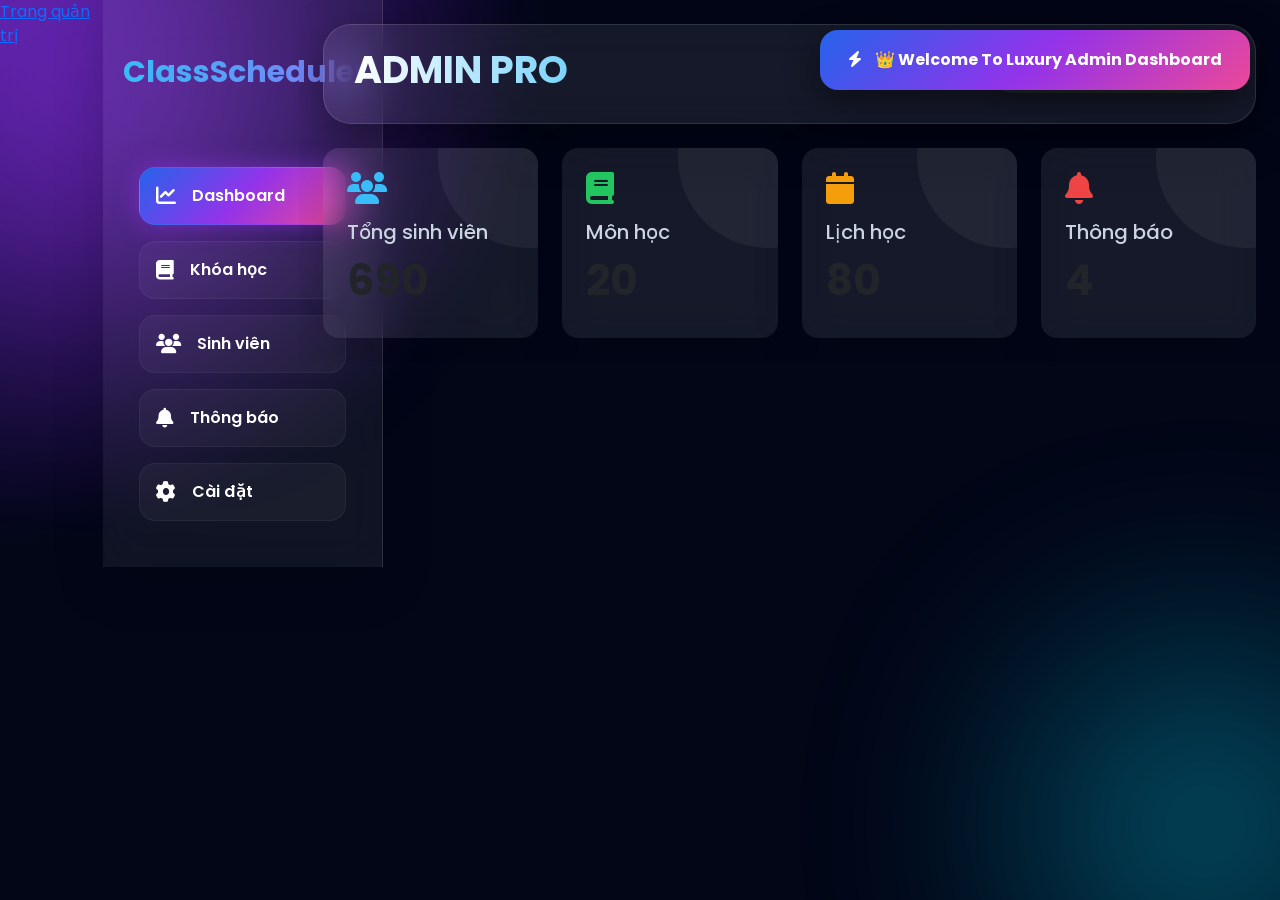
<file: index.html>
<!DOCTYPE html>
<html lang="vi">

<head>

<meta charset="UTF-8">

<meta name="viewport"
content="width=device-width, initial-scale=1.0">

<title>Admin Pro Dashboard</title>

<!-- BOOTSTRAP 5 -->
<link href="https://cdn.jsdelivr.net/npm/bootstrap@5.3.3/dist/css/bootstrap.min.css"
rel="stylesheet">

<!-- FONT AWESOME -->
<link rel="stylesheet"
href="https://cdnjs.cloudflare.com/ajax/libs/font-awesome/6.5.1/css/all.min.css"/>

<!-- CSS -->
<link rel="stylesheet" href="css/style2.css">

<a href="index2.html">Trang quản trị</a>

</head>

<body>

<!-- CONTAINER -->
<div class="container-fluid p-0">

    <div class="row g-0">

        <!-- SIDEBAR -->
        <div class="col-12 col-md-3 col-lg-2">

            <div class="sidebar h-100 shadow-lg">

                <div class="logo text-center py-4">
                    <h2 class="fw-bold text-white">
                        ClassScheduler
                    </h2>
                </div>

                <ul class="menu list-unstyled px-3">

                    <li class="mb-3">

                        <a class="nav-link active d-flex align-items-center gap-3 rounded-4 p-3"
                        data-target="dashboard">

                            <i class="fa-solid fa-chart-line"></i>
                            <span>Dashboard</span>

                        </a>

                    </li>

                    <li class="mb-3">

                        <a class="nav-link d-flex align-items-center gap-3 rounded-4 p-3"
                        data-target="courses">

                            <i class="fa-solid fa-book"></i>
                            <span>Khóa học</span>

                        </a>

                    </li>

                    <li class="mb-3">

                        <a class="nav-link d-flex align-items-center gap-3 rounded-4 p-3"
                        data-target="students">

                            <i class="fa-solid fa-users"></i>
                            <span>Sinh viên</span>

                        </a>

                    </li>

                    <li class="mb-3">

                        <a class="nav-link d-flex align-items-center gap-3 rounded-4 p-3"
                        data-target="notifications">

                            <i class="fa-solid fa-bell"></i>
                            <span>Thông báo</span>

                        </a>

                    </li>

                    <li class="mb-3">

                        <a class="nav-link d-flex align-items-center gap-3 rounded-4 p-3"
                        data-target="settings">

                            <i class="fa-solid fa-gear"></i>
                            <span>Cài đặt</span>

                        </a>

                    </li>

                </ul>

            </div>

        </div>

        <!-- MAIN -->
        <div class="col-12 col-md-9 col-lg-10">

            <div class="main p-3 p-md-4">

                <!-- TOPBAR -->
                <div class="topbar
                d-flex
                justify-content-between
                align-items-center
                flex-wrap
                gap-3
                mb-4">

                    <h1 class="fw-bold text-white">
                        ADMIN PRO
                    </h1>

                    <div class="admin bg-dark text-white px-4 py-2 rounded-pill shadow">

                        Xin chào,
                        <b>Administrator</b>

                    </div>

                </div>

                <!-- DASHBOARD -->
                <div id="dashboard" class="section active">

                    <div class="row g-4">

                        <div class="col-12 col-sm-6 col-xl-3">

                            <div class="card border-0 shadow-lg rounded-4 p-4">

                                <i class="fa-solid fa-users blue fs-2 mb-3"></i>

                                <h3 class="fs-5">
                                    Tổng sinh viên
                                </h3>

                                <h2 class="fw-bold">
                                    1200
                                </h2>

                            </div>

                        </div>

                        <div class="col-12 col-sm-6 col-xl-3">

                            <div class="card border-0 shadow-lg rounded-4 p-4">

                                <i class="fa-solid fa-book green fs-2 mb-3"></i>

                                <h3 class="fs-5">
                                    Môn học
                                </h3>

                                <h2 class="fw-bold">
                                    35
                                </h2>

                            </div>

                        </div>

                        <div class="col-12 col-sm-6 col-xl-3">

                            <div class="card border-0 shadow-lg rounded-4 p-4">

                                <i class="fa-solid fa-calendar orange fs-2 mb-3"></i>

                                <h3 class="fs-5">
                                    Lịch học
                                </h3>

                                <h2 class="fw-bold">
                                    140
                                </h2>

                            </div>

                        </div>

                        <div class="col-12 col-sm-6 col-xl-3">

                            <div class="card border-0 shadow-lg rounded-4 p-4">

                                <i class="fa-solid fa-bell red fs-2 mb-3"></i>

                                <h3 class="fs-5">
                                    Thông báo
                                </h3>

                                <h2 class="fw-bold">
                                    8
                                </h2>

                            </div>

                        </div>

                    </div>

                </div>

                <!-- COURSES -->
                <div id="courses" class="section">

                    <div class="content-box
                    bg-dark
                    text-white
                    rounded-4
                    shadow-lg
                    p-4">

                        <div class="d-flex
                        justify-content-between
                        align-items-center
                        flex-wrap
                        gap-3
                        mb-4">

                            <h2>
                                Quản lý khóa học
                            </h2>

                            <button class="btn btn-success rounded-pill px-4">

                                <i class="fa-solid fa-plus"></i>
                                Thêm môn học

                            </button>

                        </div>

                        <div class="table-responsive">

                            <table class="table table-dark table-hover align-middle text-center">

                                <thead>

                                    <tr>

                                        <th>ID</th>
                                        <th>Tên môn</th>
                                        <th>Giảng viên</th>
                                        <th>Hành động</th>

                                    </tr>

                                </thead>

                                <tbody>

                                    <tr>

                                        <td>CS101</td>
                                        <td>Lập trình Web</td>
                                        <td>Nguyễn Văn A</td>

                                        <td>

                                            <button class="btn btn-warning">

                                                <i class="fa-solid fa-pen"></i>

                                            </button>

                                            <button class="btn btn-danger">

                                                <i class="fa-solid fa-trash"></i>

                                            </button>

                                        </td>

                                    </tr>

                                    <tr>

                                        <td>CS202</td>
                                        <td>Cơ sở dữ liệu</td>
                                        <td>Trần Thị B</td>

                                        <td>

                                            <button class="btn btn-warning">

                                                <i class="fa-solid fa-pen"></i>

                                            </button>

                                            <button class="btn btn-danger">

                                                <i class="fa-solid fa-trash"></i>

                                            </button>

                                        </td>

                                    </tr>

                                </tbody>

                            </table>

                        </div>

                    </div>

                </div>

                <!-- STUDENTS -->
                <div id="students" class="section">

                    <div class="content-box
                    bg-dark
                    text-white
                    rounded-4
                    shadow-lg
                    p-4">

                        <h2 class="mb-4">
                            Danh sách sinh viên
                        </h2>

                        <div class="table-responsive">

                            <table class="table table-bordered table-hover table-dark text-center">

                                <thead>

                                    <tr>

                                        <th>MSSV</th>
                                        <th>Họ tên</th>
                                        <th>Lớp</th>

                                    </tr>

                                </thead>

                                <tbody>

                                    <tr>

                                        <td>1971020309</td>
                                        <td>Nguyễn Văn Nam</td>
                                        <td>DHKTPM17A</td>

                                    </tr>

                                    <tr>

                                        <td>1971020310</td>
                                        <td>Trần Quốc Bảo</td>
                                        <td>DHKTPM17B</td>

                                    </tr>

                                </tbody>

                            </table>

                        </div>

                    </div>

                </div>

                <!-- NOTIFICATIONS -->
                <div id="notifications" class="section">

                    <div class="content-box
                    bg-dark
                    text-white
                    rounded-4
                    shadow-lg
                    p-4">

                        <h2 class="mb-4">
                            Thông báo hệ thống
                        </h2>

                        <div class="alert alert-warning rounded-4">

                            📌 Deadline nộp bài môn Web vào ngày 20/05

                        </div>

                        <div class="alert alert-info rounded-4">

                            📌 Bảo trì hệ thống lúc 23:00 tối nay

                        </div>

                    </div>

                </div>

                <!-- SETTINGS -->
                <div id="settings" class="section">

                    <div class="content-box
                    bg-dark
                    text-white
                    rounded-4
                    shadow-lg
                    p-4">

                        <h2 class="mb-4">
                            Cài đặt hệ thống
                        </h2>

                        <div class="mb-4">

                            <label class="form-label">
                                Tên quản trị viên
                            </label>

                            <input
                            type="text"
                            class="form-control"
                            value="Administrator">

                        </div>

                        <div class="mb-4">

                            <label class="form-label">
                                Email
                            </label>

                            <input
                            type="email"
                            class="form-control"
                            value="admin@gmail.com">

                        </div>

                        <button class="btn btn-success rounded-pill px-4">

                            Lưu thay đổi

                        </button>

                    </div>

                </div>

            </div>

        </div>

    </div>

</div>

<!-- BOOTSTRAP JS -->
<script src="https://cdn.jsdelivr.net/npm/bootstrap@5.3.3/dist/js/bootstrap.bundle.min.js"></script>

<!-- LINK FILE JS -->
<script src="js/api.js"></script>
<script src="js/main.js"></script>

</body>
</html>
</file>
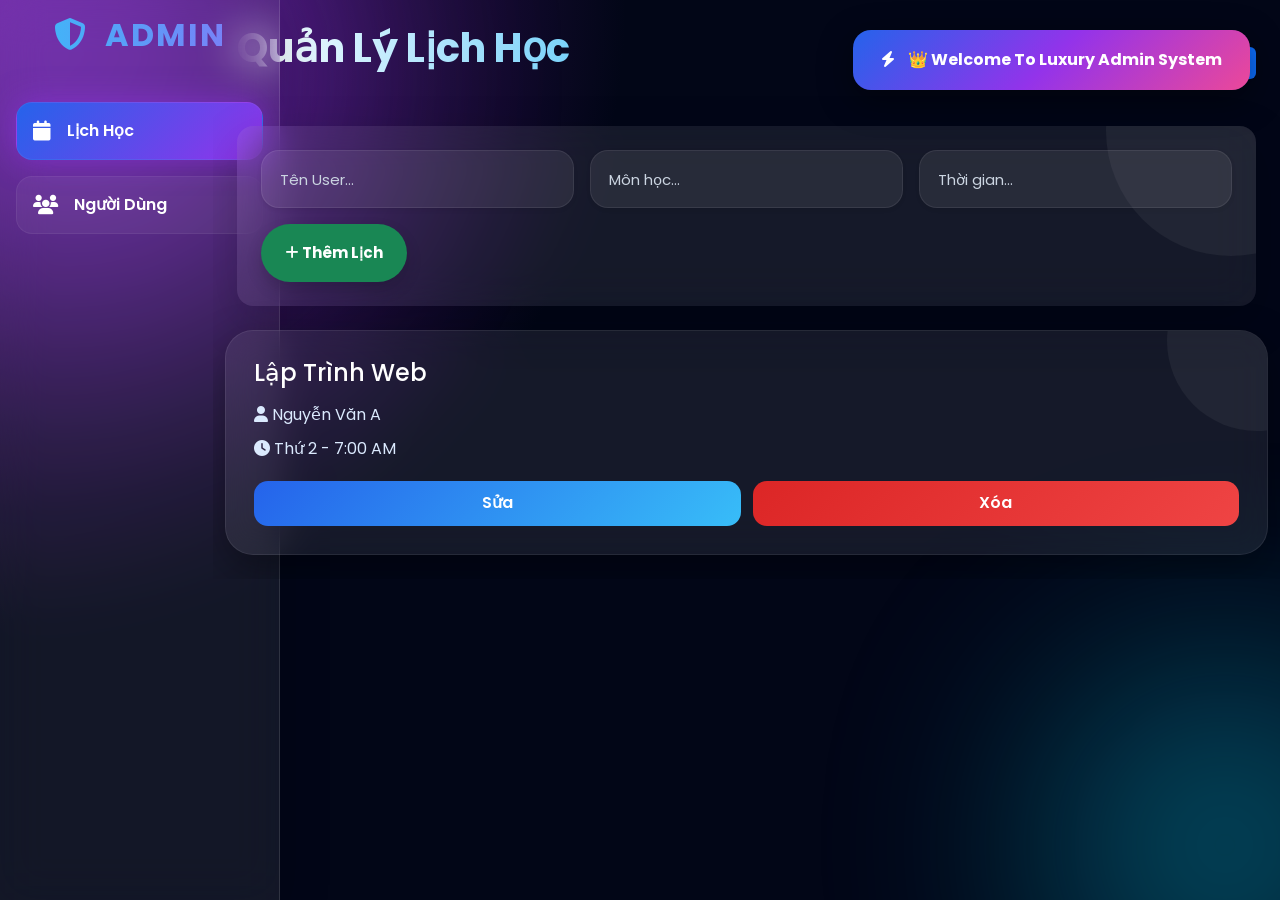
<file: index2.html>
<!DOCTYPE html>
<html lang="vi">

<head>

    <meta charset="UTF-8">

    <meta name="viewport"
    content="width=device-width, initial-scale=1.0">

    <title>Hệ Thống Quản Lý Toàn Diện</title>

    <!-- BOOTSTRAP 5 -->
    <link href="https://cdn.jsdelivr.net/npm/bootstrap@5.3.3/dist/css/bootstrap.min.css"
    rel="stylesheet">

    <!-- FONT AWESOME -->
    <link rel="stylesheet"
    href="https://cdnjs.cloudflare.com/ajax/libs/font-awesome/6.4.0/css/all.min.css">

    <!-- LINK CSS -->
    <link rel="stylesheet" href="css/style3.css">

</head>

<body>

<!-- CONTAINER -->
<div class="container-fluid p-0">

    <div class="row g-0 min-vh-100">

        <!-- SIDEBAR -->
        <div class="col-12 col-md-3 col-lg-2">

            <div class="sidebar h-100 shadow-lg p-3">

                <h2 class="text-center text-white fw-bold mb-5">

                    <i class="fa-solid fa-shield-halved"></i>
                    ADMIN

                </h2>

                <div class="nav-link active
                d-flex
                align-items-center
                gap-3
                rounded-4
                p-3
                mb-3"
                data-target="schedule-sec">

                    <i class="fa-solid fa-calendar"></i>

                    Lịch Học

                </div>

                <div class="nav-link
                d-flex
                align-items-center
                gap-3
                rounded-4
                p-3"
                data-target="user-sec">

                    <i class="fa-solid fa-users"></i>

                    Người Dùng

                </div>

            </div>

        </div>

        <!-- MAIN -->
        <div class="col-12 col-md-9 col-lg-10">

            <div class="main p-3 p-md-4">

                <!-- SCHEDULE -->
                <div id="schedule-sec"
                class="section active">

                    <div class="d-flex
                    justify-content-between
                    align-items-center
                    flex-wrap
                    gap-3
                    mb-4">

                        <h1 class="fw-bold text-white">

                            Quản Lý Lịch Học

                        </h1>

                        <!-- BADGE -->
                        <span class="badge bg-primary fs-6 px-3 py-2">

                            Bootstrap 5

                        </span>

                    </div>

                    <!-- CARD -->
                    <div class="glass-card
                    card
                    border-0
                    shadow-lg
                    rounded-4
                    p-4
                    mb-4">

                        <div class="row g-3">

                            <div class="col-12 col-md-4">

                                <input
                                type="text"
                                id="sch-user"
                                class="form-control shadow-sm"
                                placeholder="Tên User...">

                            </div>

                            <div class="col-12 col-md-4">

                                <input
                                type="text"
                                id="sch-subject"
                                class="form-control shadow-sm"
                                placeholder="Môn học...">

                            </div>

                            <div class="col-12 col-md-4">

                                <input
                                type="text"
                                id="sch-time"
                                class="form-control shadow-sm"
                                placeholder="Thời gian...">

                            </div>

                            <div class="col-12">

                                <button
                                class="btn btn-success btn-lg rounded-pill px-4 shadow"
                                onclick="addSchedule()">

                                    <i class="fa-solid fa-plus"></i>
                                    Thêm Lịch

                                </button>

                            </div>

                        </div>

                    </div>

                    <!-- GRID -->
                    <div id="scheduleGrid"
                    class="grid row g-4"></div>

                </div>

                <!-- USERS -->
                <div id="user-sec"
                class="section">

                    <div class="d-flex
                    justify-content-between
                    align-items-center
                    flex-wrap
                    gap-3
                    mb-4">

                        <h1 class="fw-bold text-white">

                            Quản Lý Người Dùng

                        </h1>

                        <span class="badge bg-info fs-6 px-3 py-2">

                            User Manager

                        </span>

                    </div>

                    <!-- CARD -->
                    <div class="glass-card
                    card
                    border-0
                    shadow-lg
                    rounded-4
                    p-4
                    mb-4">

                        <div class="row g-3">

                            <div class="col-12 col-md-5">

                                <input
                                type="text"
                                id="u-name"
                                class="form-control shadow-sm"
                                placeholder="Họ và tên...">

                            </div>

                            <div class="col-12 col-md-5">

                                <input
                                type="text"
                                id="u-role"
                                class="form-control shadow-sm"
                                placeholder="Chức vụ...">

                            </div>

                            <div class="col-12 col-md-2">

                                <button
                                class="btn btn-info btn-lg w-100 rounded-pill shadow"
                                onclick="addUser()">

                                    Thêm

                                </button>

                            </div>

                        </div>

                    </div>

                    <!-- GRID -->
                    <div id="userGrid"
                    class="grid row g-4"></div>

                </div>

            </div>

        </div>

    </div>

</div>

<!-- BOOTSTRAP JS -->
<script src="https://cdn.jsdelivr.net/npm/bootstrap@5.3.3/dist/js/bootstrap.bundle.min.js"></script>

<!-- LINK JS -->
<script src="js/main.js"></script>

</body>
</html>
</file>
<file: css/style2.css>
/* =========================================
   GOOGLE FONT
========================================= */
@import url('https://fonts.googleapis.com/css2?family=Poppins:wght@300;400;500;600;700;800&display=swap');

/* =========================================
   ROOT
========================================= */
:root{
    --primary:#7c3aed;
    --secondary:#06b6d4;
    --pink:#ec4899;
    --dark:#020617;
    --glass:rgba(255,255,255,0.08);
    --border:rgba(255,255,255,0.12);
    --white:#ffffff;
    --shadow:0 15px 45px rgba(0,0,0,0.35);
}

/* =========================================
   RESET
========================================= */
*{
    margin:0;
    padding:0;
    box-sizing:border-box;
    font-family:'Poppins',sans-serif;
}

body{
    display:flex;
    min-height:100vh;
    overflow:hidden;

    background:
    radial-gradient(circle at top left,#4c1d95,#020617 35%),
    radial-gradient(circle at bottom right,#0f172a,#000 55%);

    color:white;
    position:relative;
}

/* =========================================
   BACKGROUND GLOW
========================================= */
body::before,
body::after{
    content:"";
    position:fixed;
    border-radius:50%;
    filter:blur(120px);
    z-index:-1;
    opacity:0.45;
}

body::before{
    width:420px;
    height:420px;
    background:#9333ea;
    top:-120px;
    left:-120px;
}

body::after{
    width:350px;
    height:350px;
    background:#06b6d4;
    right:-100px;
    bottom:-100px;
}

/* =========================================
   SIDEBAR
========================================= */
.sidebar{
    width:280px;
    height:100vh;

    background:rgba(255,255,255,0.06);

    border-right:1px solid var(--border);

    backdrop-filter:blur(20px);

    padding:30px 20px;

    box-shadow:var(--shadow);

    position:relative;
}

/* LOGO */
.logo{
    text-align:center;
    margin-bottom:45px;
}

.logo h2{
    font-size:30px;
    font-weight:800;

    background:linear-gradient(
        90deg,
        #38bdf8,
        #a855f7,
        #ec4899
    );

    background-size:300%;

    -webkit-background-clip:text;
    -webkit-text-fill-color:transparent;

    animation:logoMove 6s linear infinite;
}

/* MENU */
.menu{
    list-style:none;
}

.menu li{
    margin-bottom:18px;
}

/* NAV LINK */
.nav-link{
    display:flex;
    align-items:center;
    gap:16px;

    padding:18px 22px;

    border-radius:18px;

    cursor:pointer;

    transition:0.4s;

    background:rgba(255,255,255,0.04);

    border:1px solid rgba(255,255,255,0.05);

    position:relative;
    overflow:hidden;
}

/* SHINE */
.nav-link::before{
    content:"";
    position:absolute;

    top:0;
    left:-120%;

    width:100%;
    height:100%;

    background:linear-gradient(
        90deg,
        transparent,
        rgba(255,255,255,0.35),
        transparent
    );

    transition:0.8s;
}

.nav-link:hover::before{
    left:120%;
}

.nav-link:hover{
    transform:translateX(8px);

    background:linear-gradient(
        135deg,
        rgba(56,189,248,0.18),
        rgba(168,85,247,0.18)
    );

    box-shadow:
    0 0 25px rgba(168,85,247,0.25);
}

.nav-link.active{
    background:linear-gradient(
        135deg,
        #2563eb,
        #9333ea,
        #ec4899
    );

    box-shadow:
    0 0 25px rgba(147,51,234,0.55);
}

.nav-link i{
    font-size:20px;
}

.nav-link span{
    font-weight:600;
}

/* =========================================
   MAIN
========================================= */
.main{
    flex:1;
    padding:30px;
    overflow-y:auto;
}

/* TOPBAR */
.topbar{
    display:flex;
    justify-content:space-between;
    align-items:center;

    margin-bottom:35px;

    padding:22px 30px;

    border-radius:28px;

    background:var(--glass);

    border:1px solid var(--border);

    backdrop-filter:blur(20px);

    box-shadow:var(--shadow);
}

.topbar h1{
    font-size:38px;
    font-weight:800;

    background:linear-gradient(
        90deg,
        #fff,
        #38bdf8,
        #ec4899
    );

    background-size:300%;

    -webkit-background-clip:text;
    -webkit-text-fill-color:transparent;

    animation:titleMove 6s linear infinite;
}

.admin{
    padding:12px 20px;

    border-radius:16px;

    background:rgba(255,255,255,0.08);

    font-size:15px;
}

/* =========================================
   SECTION
========================================= */
.section{
    display:none;
    animation:fadeIn 0.6s ease;
}

.section.active{
    display:block;
}

/* =========================================
   CARDS
========================================= */
.cards{
    display:grid;
    grid-template-columns:repeat(auto-fit,minmax(240px,1fr));
    gap:25px;
}

/* CARD */
.card{
    padding:30px;

    border-radius:28px;

    background:rgba(255,255,255,0.08);

    border:1px solid rgba(255,255,255,0.08);

    backdrop-filter:blur(18px);

    position:relative;

    overflow:hidden;

    transition:0.5s;

    box-shadow:var(--shadow);
}

/* GLOW */
.card::before{
    content:"";
    position:absolute;

    width:180px;
    height:180px;

    border-radius:50%;

    background:rgba(255,255,255,0.05);

    top:-80px;
    right:-80px;
}

.card:hover{
    transform:translateY(-10px) scale(1.03);

    box-shadow:
    0 0 35px rgba(168,85,247,0.25),
    0 25px 45px rgba(0,0,0,0.45);
}

.card i{
    font-size:40px;
    margin-bottom:20px;
}

.card h3{
    margin-bottom:12px;
    color:#cbd5e1;
}

.card h2{
    font-size:42px;
    font-weight:800;
}

/* COLORS */
.blue{color:#38bdf8;}
.green{color:#22c55e;}
.orange{color:#f59e0b;}
.red{color:#ef4444;}

/* =========================================
   CONTENT BOX
========================================= */
.content-box{
    background:rgba(255,255,255,0.08);

    border:1px solid rgba(255,255,255,0.08);

    border-radius:30px;

    padding:35px;

    backdrop-filter:blur(20px);

    box-shadow:var(--shadow);
}

.content-box h2{
    margin-bottom:25px;
    font-size:28px;
}

/* =========================================
   BUTTON
========================================= */
.btn{
    border:none;

    padding:14px 24px;

    border-radius:16px;

    color:white;

    cursor:pointer;

    font-weight:700;

    transition:0.4s;

    position:relative;
    overflow:hidden;
}

.btn::before{
    content:"";
    position:absolute;

    top:0;
    left:-120%;

    width:100%;
    height:100%;

    background:linear-gradient(
        90deg,
        transparent,
        rgba(255,255,255,0.4),
        transparent
    );

    transition:0.8s;
}

.btn:hover::before{
    left:120%;
}

.btn:hover{
    transform:translateY(-4px);

    box-shadow:
    0 10px 25px rgba(168,85,247,0.35);
}

.add{
    background:linear-gradient(
        135deg,
        #2563eb,
        #9333ea,
        #ec4899
    );
}

.edit{
    background:linear-gradient(
        135deg,
        #0ea5e9,
        #38bdf8
    );
}

.delete{
    background:linear-gradient(
        135deg,
        #dc2626,
        #ef4444
    );
}

/* =========================================
   TABLE
========================================= */
table{
    width:100%;
    border-collapse:collapse;
    margin-top:25px;
    overflow:hidden;
    border-radius:20px;
}

thead{
    background:linear-gradient(
        135deg,
        rgba(37,99,235,0.35),
        rgba(147,51,234,0.35)
    );
}

thead th{
    padding:18px;
    text-align:left;
    font-size:15px;
}

tbody tr{
    transition:0.3s;
    border-bottom:1px solid rgba(255,255,255,0.08);
}

tbody tr:hover{
    background:rgba(255,255,255,0.05);
}

tbody td{
    padding:18px;
}

/* =========================================
   NOTICE
========================================= */
.notice{
    padding:18px 22px;

    margin-bottom:18px;

    border-radius:18px;

    background:rgba(255,255,255,0.06);

    border-left:5px solid #38bdf8;

    transition:0.4s;
}

.notice:hover{
    transform:translateX(8px);

    background:rgba(255,255,255,0.09);
}

/* =========================================
   SETTINGS
========================================= */
.setting-item{
    margin-bottom:25px;
}

.setting-item label{
    display:block;
    margin-bottom:10px;
    font-weight:600;
}

.setting-item input{
    width:100%;
    height:55px;

    border:none;
    outline:none;

    border-radius:16px;

    padding:0 18px;

    background:rgba(255,255,255,0.08);

    color:white;

    border:1px solid rgba(255,255,255,0.08);
}

/* =========================================
   ANIMATION
========================================= */
@keyframes fadeIn{
    from{
        opacity:0;
        transform:translateY(20px);
    }
    to{
        opacity:1;
        transform:translateY(0);
    }
}

@keyframes logoMove{
    0%{
        background-position:0%;
    }
    100%{
        background-position:300%;
    }
}

@keyframes titleMove{
    0%{
        background-position:0%;
    }
    100%{
        background-position:300%;
    }
}

/* =========================================
   SCROLLBAR
========================================= */
::-webkit-scrollbar{
    width:10px;
}

::-webkit-scrollbar-thumb{
    background:linear-gradient(
        #38bdf8,
        #9333ea
    );

    border-radius:20px;
}

/* =========================================
   RESPONSIVE
========================================= */
@media(max-width:900px){

    .sidebar{
        width:90px;
    }

    .logo h2{
        display:none;
    }

    .nav-link span{
        display:none;
    }

    .nav-link{
        justify-content:center;
    }

}

@media(max-width:700px){

    body{
        flex-direction:column;
    }

    .sidebar{
        width:100%;
        height:auto;
    }

    .menu{
        display:flex;
        overflow:auto;
        gap:10px;
    }

    .main{
        padding:20px;
    }

}
</file>
<file: css/style3.css>
/* ===================================
   GOOGLE FONT
=================================== */
@import url('https://fonts.googleapis.com/css2?family=Poppins:wght@300;400;500;600;700;800&display=swap');

/* ===================================
   ROOT
=================================== */
:root{
    --primary:#7c3aed;
    --secondary:#06b6d4;
    --dark:#020617;
    --glass:rgba(255,255,255,0.08);
    --border:rgba(255,255,255,0.12);
    --text:#ffffff;
    --shadow:0 15px 40px rgba(0,0,0,0.35);
}

/* ===================================
   RESET
=================================== */
*{
    margin:0;
    padding:0;
    box-sizing:border-box;
    font-family:'Poppins',sans-serif;
}

body{
    display:flex;
    min-height:100vh;
    overflow:hidden;

    background:
    radial-gradient(circle at top left,#581c87,#020617 40%),
    radial-gradient(circle at bottom right,#0f172a,#000 50%);

    color:var(--text);
    position:relative;
}

/* ===================================
   BACKGROUND EFFECT
=================================== */
body::before,
body::after{
    content:"";
    position:fixed;
    border-radius:50%;
    filter:blur(120px);
    z-index:-1;
    opacity:0.45;
}

body::before{
    width:450px;
    height:450px;
    background:#9333ea;
    top:-150px;
    left:-120px;
}

body::after{
    width:350px;
    height:350px;
    background:#06b6d4;
    bottom:-120px;
    right:-120px;
}

/* ===================================
   SIDEBAR
=================================== */
.sidebar{
    width:280px;
    height:100vh;

    background:rgba(255,255,255,0.07);

    border-right:1px solid var(--border);

    backdrop-filter:blur(22px);

    padding:30px 22px;

    box-shadow:var(--shadow);

    position:relative;
}

/* LOGO */
.sidebar h2{
    text-align:center;

    margin-bottom:50px;

    font-size:32px;
    font-weight:800;

    letter-spacing:2px;

    background:linear-gradient(
        90deg,
        #38bdf8,
        #a855f7,
        #ec4899
    );

    background-size:300%;

    -webkit-background-clip:text;
    -webkit-text-fill-color:transparent;

    animation:logoMove 5s linear infinite;
}

.sidebar h2 i{
    margin-right:8px;
}

/* NAV */
.nav-link{
    display:flex;
    align-items:center;
    gap:16px;

    padding:18px 22px;

    margin-bottom:18px;

    border-radius:20px;

    cursor:pointer;

    font-size:16px;
    font-weight:600;

    background:rgba(255,255,255,0.05);

    border:1px solid rgba(255,255,255,0.06);

    transition:0.4s;

    position:relative;
    overflow:hidden;
}

/* SHINE */
.nav-link::before{
    content:"";
    position:absolute;

    top:0;
    left:-120%;

    width:100%;
    height:100%;

    background:linear-gradient(
        90deg,
        transparent,
        rgba(255,255,255,0.35),
        transparent
    );

    transition:0.8s;
}

.nav-link:hover::before{
    left:120%;
}

.nav-link:hover{
    transform:translateX(8px);

    background:linear-gradient(
        135deg,
        rgba(56,189,248,0.18),
        rgba(168,85,247,0.18)
    );

    box-shadow:
    0 0 25px rgba(168,85,247,0.25);
}

.nav-link.active{
    background:linear-gradient(
        135deg,
        #2563eb,
        #9333ea
    );

    box-shadow:
    0 0 30px rgba(147,51,234,0.55);
}

.nav-link i{
    font-size:20px;
}

/* ===================================
   MAIN
=================================== */
.main{
    flex:1;
    padding:35px;
    overflow-y:auto;
}

/* SECTION */
.section{
    display:none;
    animation:fadeIn 0.6s ease;
}

.section.active{
    display:block;
}

.section h1{
    font-size:40px;
    margin-bottom:30px;
    font-weight:800;

    background:linear-gradient(
        90deg,
        #fff,
        #38bdf8,
        #ec4899
    );

    background-size:300%;

    -webkit-background-clip:text;
    -webkit-text-fill-color:transparent;

    animation:titleMove 6s linear infinite;
}

/* ===================================
   GLASS CARD
=================================== */
.glass-card{
    display:flex;
    gap:18px;
    flex-wrap:wrap;

    padding:28px;

    border-radius:30px;

    background:var(--glass);

    border:1px solid var(--border);

    backdrop-filter:blur(20px);

    box-shadow:var(--shadow);

    margin-bottom:35px;

    position:relative;
    overflow:hidden;
}

/* GLOW */
.glass-card::before{
    content:"";
    position:absolute;

    width:250px;
    height:250px;

    background:rgba(255,255,255,0.05);

    border-radius:50%;

    top:-120px;
    right:-100px;
}

/* INPUT */
.glass-card input{
    flex:1;
    min-width:220px;

    height:58px;

    border:none;
    outline:none;

    padding:0 18px;

    border-radius:18px;

    background:rgba(255,255,255,0.08);

    border:1px solid rgba(255,255,255,0.08);

    color:white;

    font-size:15px;

    transition:0.3s;
}

.glass-card input::placeholder{
    color:#cbd5e1;
}

.glass-card input:focus{
    transform:scale(1.02);

    border:1px solid #38bdf8;

    box-shadow:
    0 0 15px rgba(56,189,248,0.4);
}

/* ===================================
   BUTTON
=================================== */
.btn{
    border:none;

    padding:0 30px;

    height:58px;

    border-radius:18px;

    font-size:15px;
    font-weight:700;

    color:white;

    cursor:pointer;

    position:relative;
    overflow:hidden;

    transition:0.4s;
}

/* ADD BUTTON */
.btn-add{
    background:linear-gradient(
        135deg,
        #2563eb,
        #9333ea,
        #ec4899
    );
}

/* SHINE */
.btn::before{
    content:"";
    position:absolute;

    top:0;
    left:-100%;

    width:100%;
    height:100%;

    background:linear-gradient(
        90deg,
        transparent,
        rgba(255,255,255,0.4),
        transparent
    );

    transition:0.8s;
}

.btn:hover::before{
    left:100%;
}

.btn:hover{
    transform:translateY(-5px) scale(1.03);

    box-shadow:
    0 10px 30px rgba(168,85,247,0.35);
}

/* ===================================
   GRID
=================================== */
.grid{
    display:grid;
    grid-template-columns:repeat(auto-fit,minmax(320px,1fr));
    gap:25px;
}

/* CARD ITEM */
.item{
    background:rgba(255,255,255,0.08);

    border:1px solid rgba(255,255,255,0.08);

    border-radius:28px;

    padding:28px;

    backdrop-filter:blur(18px);

    position:relative;

    overflow:hidden;

    transition:0.4s;

    box-shadow:var(--shadow);
}

.item::before{
    content:"";
    position:absolute;

    width:180px;
    height:180px;

    background:rgba(255,255,255,0.05);

    border-radius:50%;

    top:-80px;
    right:-80px;
}

.item:hover{
    transform:translateY(-10px);

    box-shadow:
    0 0 35px rgba(168,85,247,0.25),
    0 20px 40px rgba(0,0,0,0.45);
}

.item h3{
    font-size:24px;
    margin-bottom:15px;
}

.item p{
    margin-bottom:10px;
    color:#dbeafe;
}

/* BUTTON ACTION */
.action{
    display:flex;
    gap:12px;
    margin-top:20px;
}

.small-btn{
    flex:1;

    height:45px;

    border:none;
    border-radius:14px;

    font-weight:600;

    color:white;

    cursor:pointer;

    transition:0.3s;
}

.edit{
    background:linear-gradient(
        135deg,
        #2563eb,
        #38bdf8
    );
}

.delete{
    background:linear-gradient(
        135deg,
        #dc2626,
        #ef4444
    );
}

.small-btn:hover{
    transform:scale(1.05);
}

/* ===================================
   ANIMATION
=================================== */
@keyframes fadeIn{
    from{
        opacity:0;
        transform:translateY(20px);
    }

    to{
        opacity:1;
        transform:translateY(0);
    }
}

@keyframes logoMove{
    0%{
        background-position:0%;
    }

    100%{
        background-position:300%;
    }
}

@keyframes titleMove{
    0%{
        background-position:0%;
    }

    100%{
        background-position:300%;
    }
}

/* ===================================
   SCROLLBAR
=================================== */
::-webkit-scrollbar{
    width:10px;
}

::-webkit-scrollbar-thumb{
    background:linear-gradient(
        #38bdf8,
        #9333ea
    );

    border-radius:20px;
}

/* ===================================
   RESPONSIVE
=================================== */
@media(max-width:900px){

    .sidebar{
        width:95px;
    }

    .sidebar h2{
        font-size:0;
    }

    .sidebar h2 i{
        font-size:28px;
    }

    .nav-link{
        justify-content:center;
        font-size:0;
    }

    .nav-link i{
        font-size:22px;
    }

}

@media(max-width:700px){

    body{
        flex-direction:column;
    }

    .sidebar{
        width:100%;
        height:auto;
    }

    .main{
        padding:20px;
    }

    .section h1{
        font-size:28px;
    }

}
</file>
